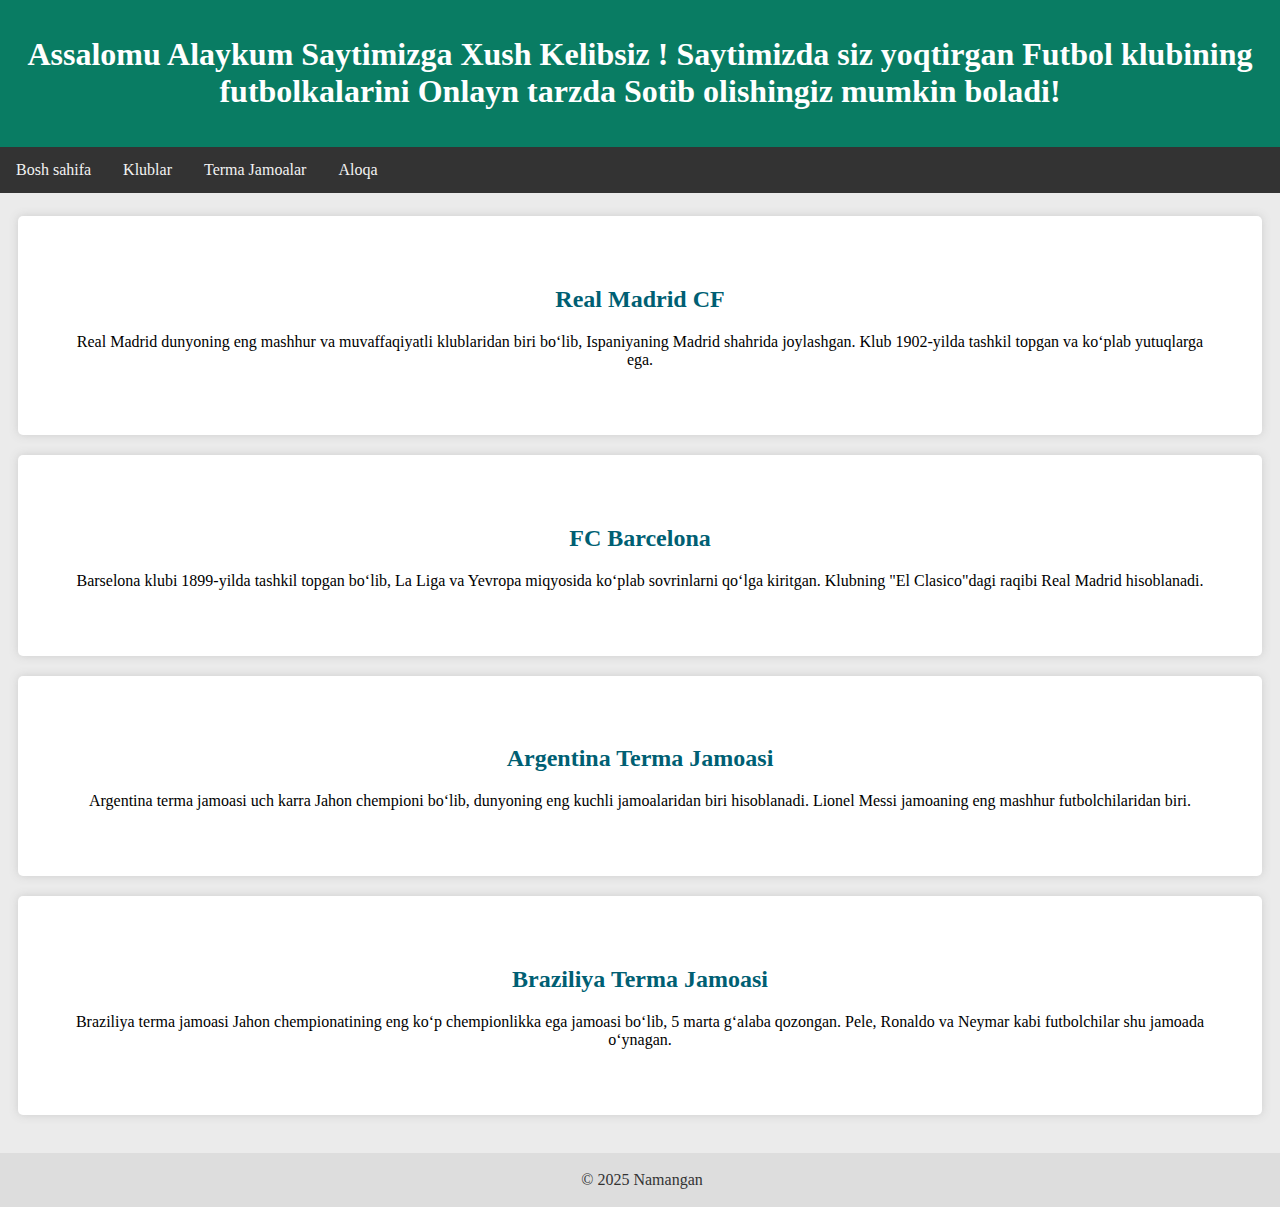
<file: index.html>
<!DOCTYPE html>
<html lang="uz">
<head>
  <meta charset="UTF-8">
  <meta name="viewport" content="width=device-width, initial-scale=1.0">
  <title>Futbol Forma Savdo</title>
  <link rel="stylesheet" href="style.css">
</head>
<body>
  <header>
    <h1>Assalomu Alaykum Saytimizga Xush Kelibsiz !
      Saytimizda siz yoqtirgan Futbol klubining futbolkalarini Onlayn tarzda Sotib olishingiz mumkin boladi!
    </h1>
  </header>
  <nav>
    <a href="index.html">Bosh sahifa</a>
    <a href="klublar.html">Klublar</a>
    <a href="terma.html">Terma Jamoalar</a>
    <a href="contact.html">Aloqa</a>
</nav>
    <section>
    <div class="container">
      <div class="content">
        <h2>Real Madrid CF</h2>
        <p>Real Madrid dunyoning eng mashhur va muvaffaqiyatli klublaridan biri bo‘lib, Ispaniyaning Madrid shahrida joylashgan. Klub 1902-yilda tashkil topgan va ko‘plab yutuqlarga ega.</p>
    </div>
    <div class="content">
        <h2>FC Barcelona</h2>
        <p>Barselona klubi 1899-yilda tashkil topgan bo‘lib, La Liga va Yevropa miqyosida ko‘plab sovrinlarni qo‘lga kiritgan. Klubning "El Clasico"dagi raqibi Real Madrid hisoblanadi.</p>
    </div>
    <div class="content">
        <h2>Argentina Terma Jamoasi</h2>
        <p>Argentina terma jamoasi uch karra Jahon chempioni bo‘lib, dunyoning eng kuchli jamoalaridan biri hisoblanadi. Lionel Messi jamoaning eng mashhur futbolchilaridan biri.</p>
    </div>
    <div class="content">
        <h2>Braziliya Terma Jamoasi</h2>
        <p>Braziliya terma jamoasi Jahon chempionatining eng ko‘p chempionlikka ega jamoasi bo‘lib, 5 marta g‘alaba qozongan. Pele, Ronaldo va Neymar kabi futbolchilar shu jamoada o‘ynagan.</p>
    </div>
      
  </div>
  </section>
     
  <footer>
    <p>&copy; 2025 Namangan</p>
  </footer>
</body>
</html>
</file>
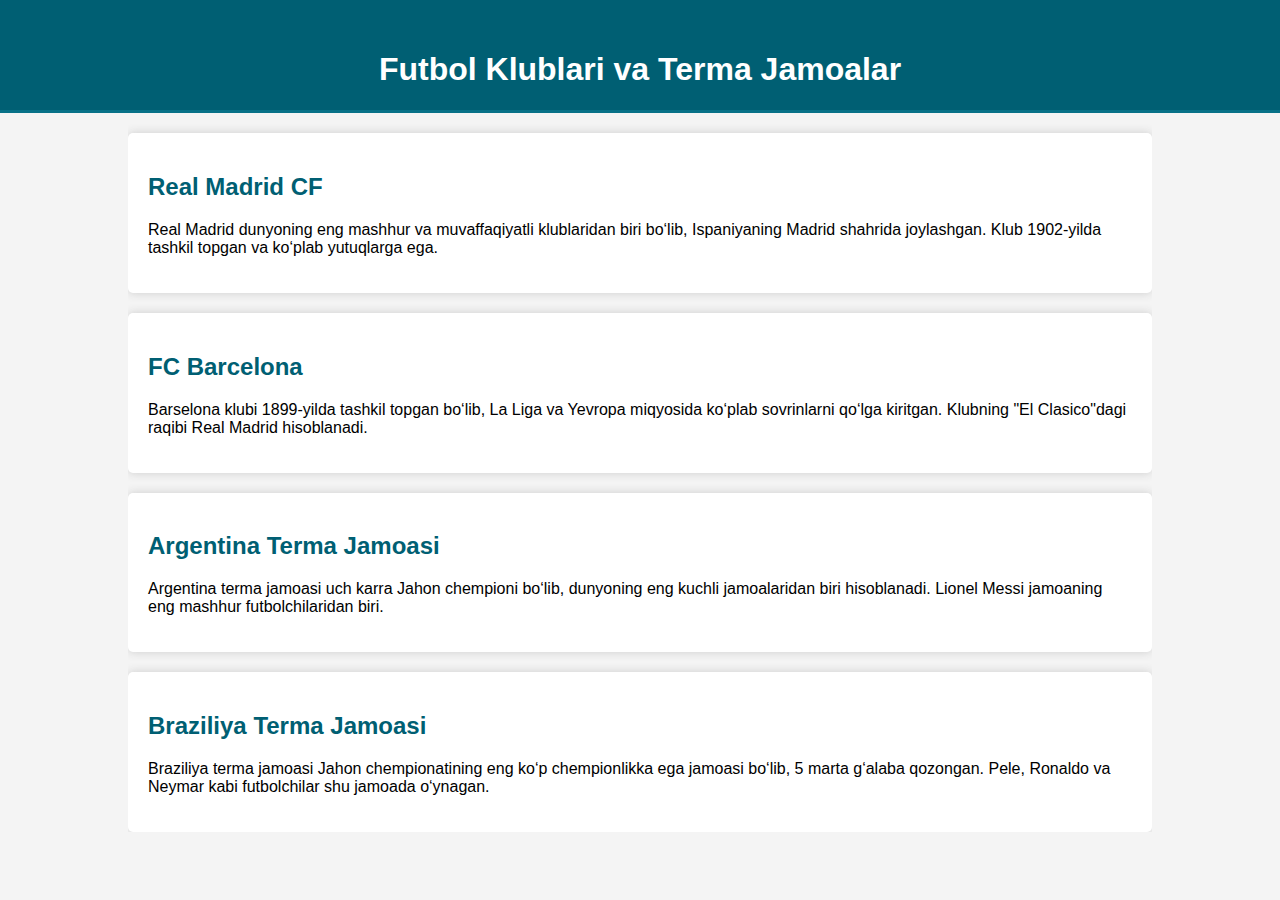
<file: Bosh sahifa.html>
<!DOCTYPE html>
<html lang="uz">
<head>
    <meta charset="UTF-8">
    <meta name="viewport" content="width=device-width, initial-scale=1.0">
    <title>Futbol Klublari va Terma Jamoalar</title>
    <style>
        body {
            font-family: Arial, sans-serif;
            margin: 0;
            padding: 0;
            background-color: #f4f4f4;
        }
        .container {
            width: 80%;
            margin: auto;
            overflow: hidden;
        }
        header {
            background: #005f73;
            color: #fff;
            padding-top: 30px;
            min-height: 70px;
            border-bottom: #077187 3px solid;
            text-align: center;
        }
        .content {
            background: #fff;
            padding: 20px;
            margin-top: 20px;
            border-radius: 5px;
            box-shadow: 0px 0px 10px 0px #ccc;
        }
        h2 {
            color: #005f73;
        }
    </style>
</head>
<body>
    <header>
        <h1>Futbol Klublari va Terma Jamoalar</h1>
    </header>
    <div class="container">
        <div class="content">
            <h2>Real Madrid CF</h2>
            <p>Real Madrid dunyoning eng mashhur va muvaffaqiyatli klublaridan biri bo‘lib, Ispaniyaning Madrid shahrida joylashgan. Klub 1902-yilda tashkil topgan va ko‘plab yutuqlarga ega.</p>
        </div>
        <div class="content">
            <h2>FC Barcelona</h2>
            <p>Barselona klubi 1899-yilda tashkil topgan bo‘lib, La Liga va Yevropa miqyosida ko‘plab sovrinlarni qo‘lga kiritgan. Klubning "El Clasico"dagi raqibi Real Madrid hisoblanadi.</p>
        </div>
        <div class="content">
            <h2>Argentina Terma Jamoasi</h2>
            <p>Argentina terma jamoasi uch karra Jahon chempioni bo‘lib, dunyoning eng kuchli jamoalaridan biri hisoblanadi. Lionel Messi jamoaning eng mashhur futbolchilaridan biri.</p>
        </div>
        <div class="content">
            <h2>Braziliya Terma Jamoasi</h2>
            <p>Braziliya terma jamoasi Jahon chempionatining eng ko‘p chempionlikka ega jamoasi bo‘lib, 5 marta g‘alaba qozongan. Pele, Ronaldo va Neymar kabi futbolchilar shu jamoada o‘ynagan.</p>
        </div>
    </div>
</body>
</html>
</file>
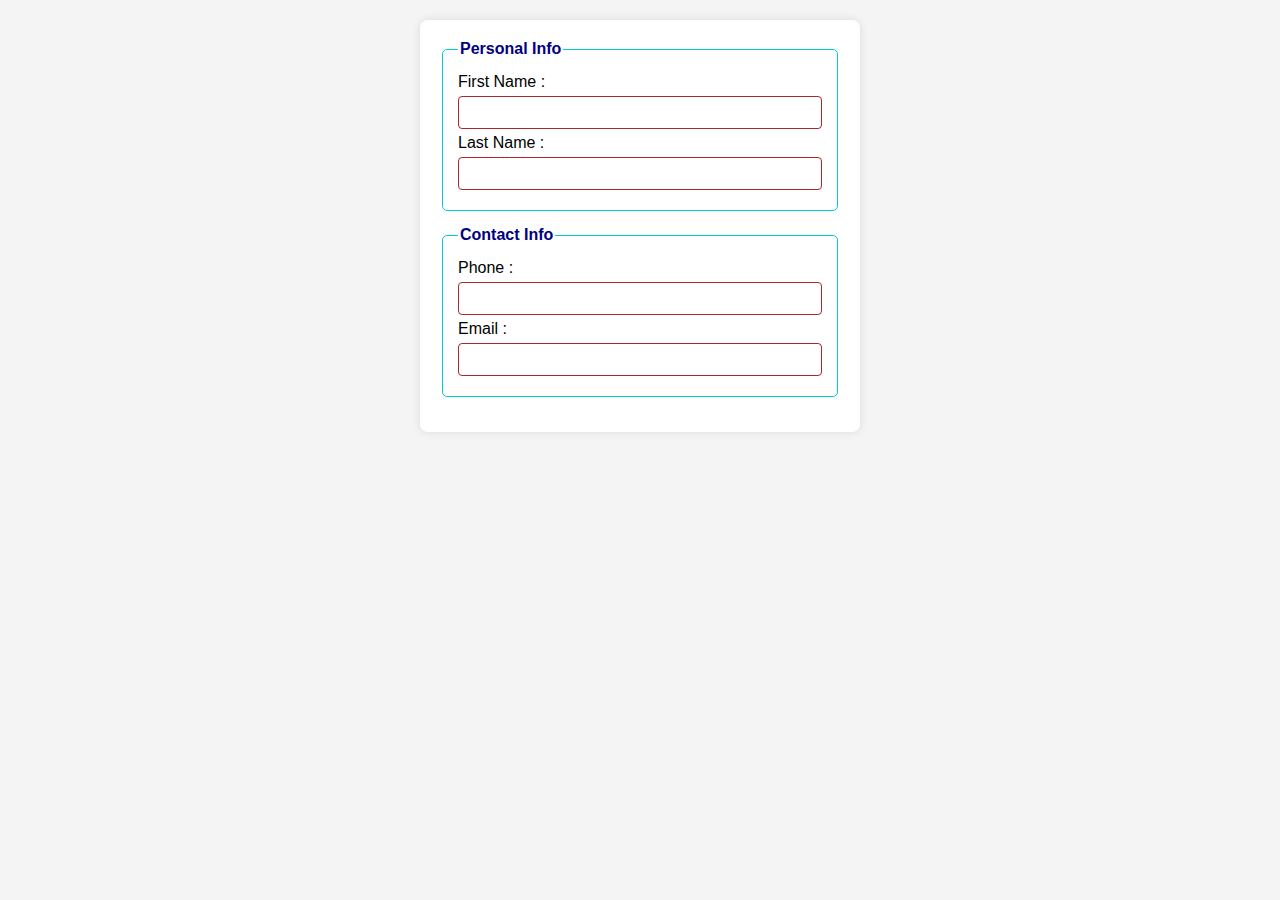
<file: Index2.html>
<!DOSTYPE html>
<html lang="eng">
<head>
           <meta chrset="UTF-8">
          <meta name="viewport" content="width=device-width, initial-scale=1.0">
<link rel="stylesheet" href="style2.css">
<title>Onlayn Royhatdan otish</title>
</head>
<body>
   <form>
        <fieldset>
                   <br>
              <legend>Personal Info</legend>
         First Name : <input type="text"><br><br>
        Last Name : <input type="text"><br><br>
       </fieldset>
       <br><br> 
       <fieldset>
               <br>
                <legend>Contact Info</legend>  
           Phone : <input type="tel"><br><br>
            Email : <input type="email"><br><br>
        </fieldset>
     <br><br>
 </form>
</body>
</html>
</file>
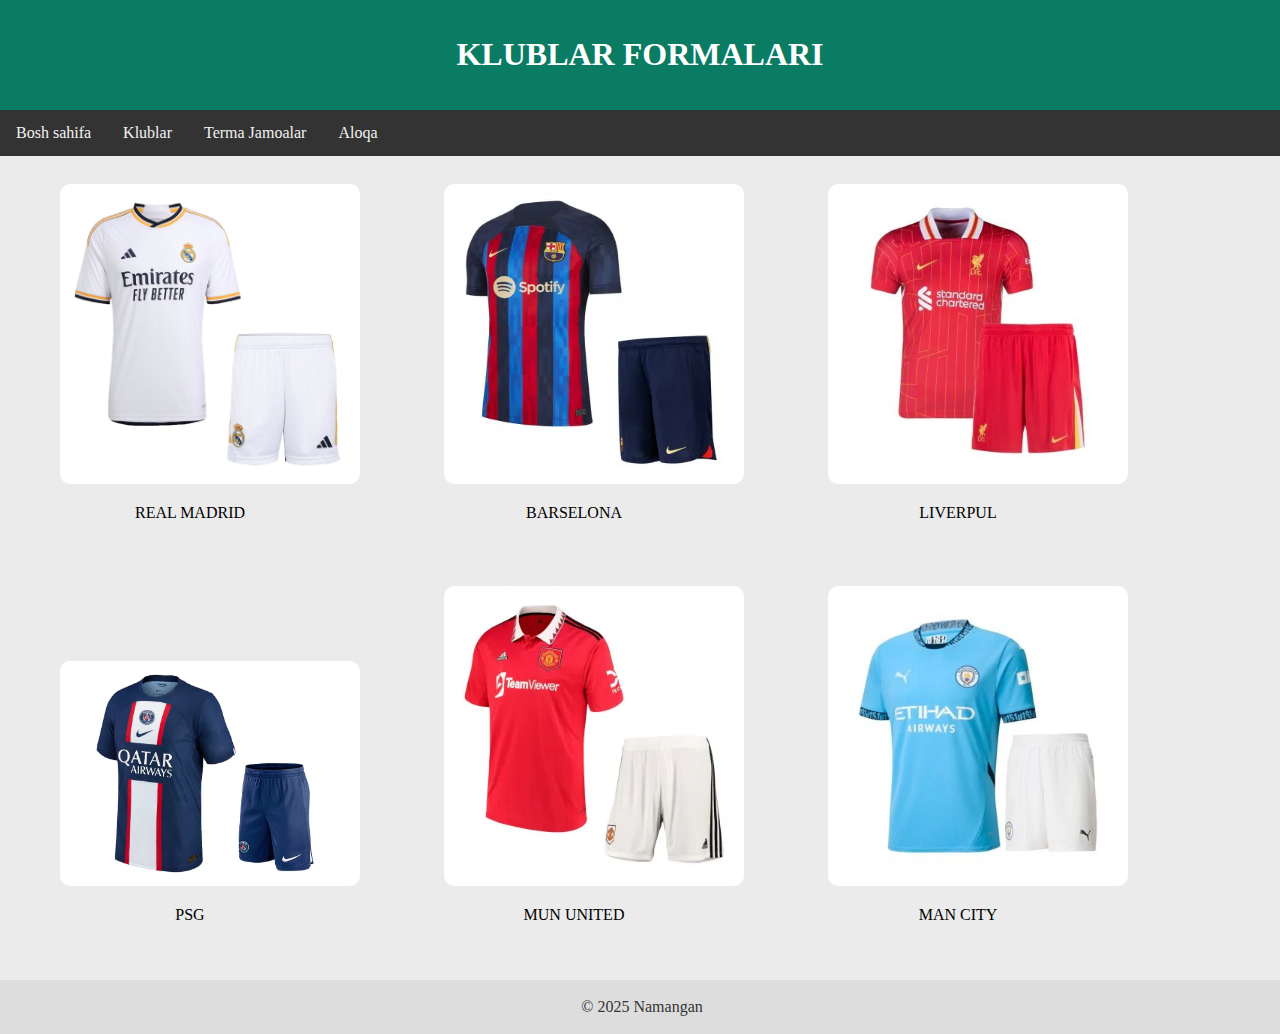
<file: klublar.html>
<!DOCTYPE html>
<divhtml>
<html lang="uz">
<head>
    <meta charset="UTF-8">
    <meta name="viewport" content="width=device-width, initial-scale=1.0">
    <title>Futbol Forma Savdo</title>
    <link rel="stylesheet" href="style.css">
    <style>
        body { font-family:'Times New Roman', Times, serif }
        .team { display: inline-block; text-align: center; margin: 20px; cursor: pointer; }
        .team img { width: 300px; height: auto; border-radius: 10px; }
        #orderForm { display: none; position:fixed; top: 60%; left: 50%; transform: translate(-50%, -50%);
                     background: white; padding: 20px; border-radius: 10px; box-shadow: 0 0 10px rgba(0,0,0,0.3); }
        input, button { margin: 5px; padding: 10px; width: 80%; }
        button { background: blue; color: white; border: none; cursor: pointer; }
    </style>
</head>
<body>

<header>
    <h1>KLUBLAR FORMALARI</h1>
</header>

<nav>
    <a href="index.html">Bosh sahifa</a>
    <a href="klublar.html">Klublar</a>
    <a href="terma.html">Terma Jamoalar</a>
    <a href="contact.html">Aloqa</a>
</nav>
<div class="team" onclick="showForm('Real Madrid')">
    <img src="images/realmadrid.jpg" alt="Real Madrid">
    <p>REAL MADRID</p>
</div>

<div class="team" onclick="showForm('Barcelona')">
    <img src="images/barselona.jpg" alt="Barcelona">
    <p>BARSELONA</p>
</div>

<div class="team" onclick="showForm('Liverpul')">
    <img src="images/liverpool.jpg" alt="Liverpul">
    <p>LIVERPUL</p>
</div> 

<div class="team" onclick="showForm('PSG')">
    <img src="images/psg.jpg" alt="PSG">
    <p>PSG</p>
</div>

<div class="team" onclick="showForm('MUN UNITED')">
    <img src="images/mununited.jpg" alt="MUN UNITED">
    <p>MUN UNITED</p>
</div>

<div class="team" onclick="showForm('MUN CITY')">
    <img src="images/muncity.jpg" alt="MUN CITY">
    <p>MAN CITY</p>
</div>
 
<div id="orderForm">
    <h3>Buyurtma Ma'lumotlari</h3>
    <input type="hidden" id="teamName">
    <input type="text" id="name" placeholder="Ismingiz" required>
    <input type="text" id="surname" placeholder="Familiyangiz" required>
    <input type="tel" id="phone" placeholder="Telefon raqam" required>
    <input type="text" id="address" placeholder="Manzilingiz" required>
    <button onclick="sendToTelegram()">Buyurtma berish</button>
</div>

<footer>
    <p>&copy; 2025 Namangan</p>
</footer>

<script>
    function showForm(team) {
        document.getElementById('teamName').value = team;
        document.getElementById('orderForm').style.display = 'block';
    }

    function sendToTelegram() {
        let name = document.getElementById('name').value.trim();
        let surname = document.getElementById('surname').value.trim();
        let phone = document.getElementById('phone').value.trim();
        let address = document.getElementById('address').value.trim();
        let team = document.getElementById('teamName').value;

        if (name === "" || surname === "" || phone === "" || address === "") {
            alert("❌ Iltimos, barcha maydonlarni to‘ldiring!");
            return;
        }

        let botToken = "8074671892:AAFrmuT14ms0ECwqv4Qe57E0bWcp4iQD380";
        let chatId = "5833487732";

        let message = `📌 **Yangi buyurtma!**\n\n👤 **Ism:** ${name}\n👤 **Familiya:** ${surname}\n📞 **Telefon:** ${phone}\n🏠 **Manzil:** ${address}\n⚽ **Jamoa:** ${team}`;

        let url = `https://api.telegram.org/bot${botToken}/sendMessage?chat_id=${chatId}&text=${encodeURIComponent(message)}&parse_mode=Markdown`;

        fetch(url)
            .then(response => {
                if (response.ok) {
                    alert("✅ Buyurtmangiz qabul qilindi!");
                    clearForm(); // Maydonlarni tozalash
                    closeForm(); // Formani yopish
                } else {
                    alert("❌ Xatolik yuz berdi, qayta urinib ko‘ring.");
                }
            })
            .catch(error => alert("❌ Xatolik yuz berdi: " + error));
    }

    function clearForm() {
        document.getElementById('name').value = "";
        document.getElementById('surname').value = "";
        document.getElementById('phone').value = "";
        document.getElementById('address').value = "";
        document.getElementById('teamName').value = "";
    }

    function closeForm() {
        document.getElementById('orderForm').style.display = 'none';
        clearForm(); // Forma yopilganda ham maydonlar tozalanadi
    }

    window.onclick = function(event) {
        let modal = document.getElementById('orderForm');
        if (event.target == modal) {
            closeForm();
        }
    }
</script>


</body>
</html>
</file>
<file: style.css>
body {
  font-family:'Times New Roman', Times, serif;
  background-color: #ebebeb;
  margin: 0;
  padding: 0;
}
header {
  background-color: #097c63;
  color: white;
  padding: 15px;
  text-align: center;
}
nav {
  background: #333;
  overflow: hidden;
}
nav a {
  float: left;
  display: block;
  color: #f2f2f2;
  text-align:left;
  padding: 14px 16px;
  text-decoration: none;
}
nav a:hover {
  background-color: #ddd;
  color: black;
}
section {
  padding: 3px;
  text-align: center;
  color: black;
}

.container {
  text-align: center;
  margin: 15px;
  overflow:visible;
  }

.grid {
  display: grid;
  grid-template-columns: repeat(3, 1fr);
  grid-auto-rows: auto;
  min-height: 100vh;
  gap: 5px;
}
.grid div {
  text-align: center;
  display: flex;
  flex-direction: column;
  align-items: center;
  justify-content: center;
}

.grid img {
  width: 75%;
  height: auto;
}
img {
  size: 60px;
  margin-left: 40px;
  margin-top: 8px;

}
.content {
  width: auto;
  background: #fff;
  padding: 50px;
  margin-top: 20px;
  border-radius: 5px;
  box-shadow: 0px 0px 10px 0px #ccc;
}
h2 {
  color: #005f73;
}

footer {
  background-color: #ddd;
  color: #333;
  text-align: center;
  padding: 2px;
  position: relative;
  margin-top: 20px;
  bottom: 0;
  width: 100%;
}
</file>
<file: style2.css>
body {
    font-family: Arial, sans-serif;
    background-color: #f4f4f4;
    margin: 0;
    padding: 20px;
}

form {
    background: #fff;
    padding: 20px;
    border-radius: 8px;
    box-shadow: 0px 0px 10px rgba(0, 0, 0, 0.1);
    max-width: 400px;
    margin: auto;
}

fieldset {
    border: 1px solid #00ced1;
    border-radius: 5px;
    padding: 15px;
    margin-bottom: 15px;
}

legend {
    font-weight: bold;
    color: #000080;
}

input[type="text"],
input[type="tel"],
input[type="email"] {
    width: 100%;
    padding: 8px;
    margin: 5px 0;
    border: 1px solid #a52a2a;
    border-radius: 4px;
}

input[type="text"]:focus,
input[type="tel"]:focus,
input[type="email"]:focus {
    border-color: #00f000;
    outline: none;
}

br {
    display: none;
}
</file>
